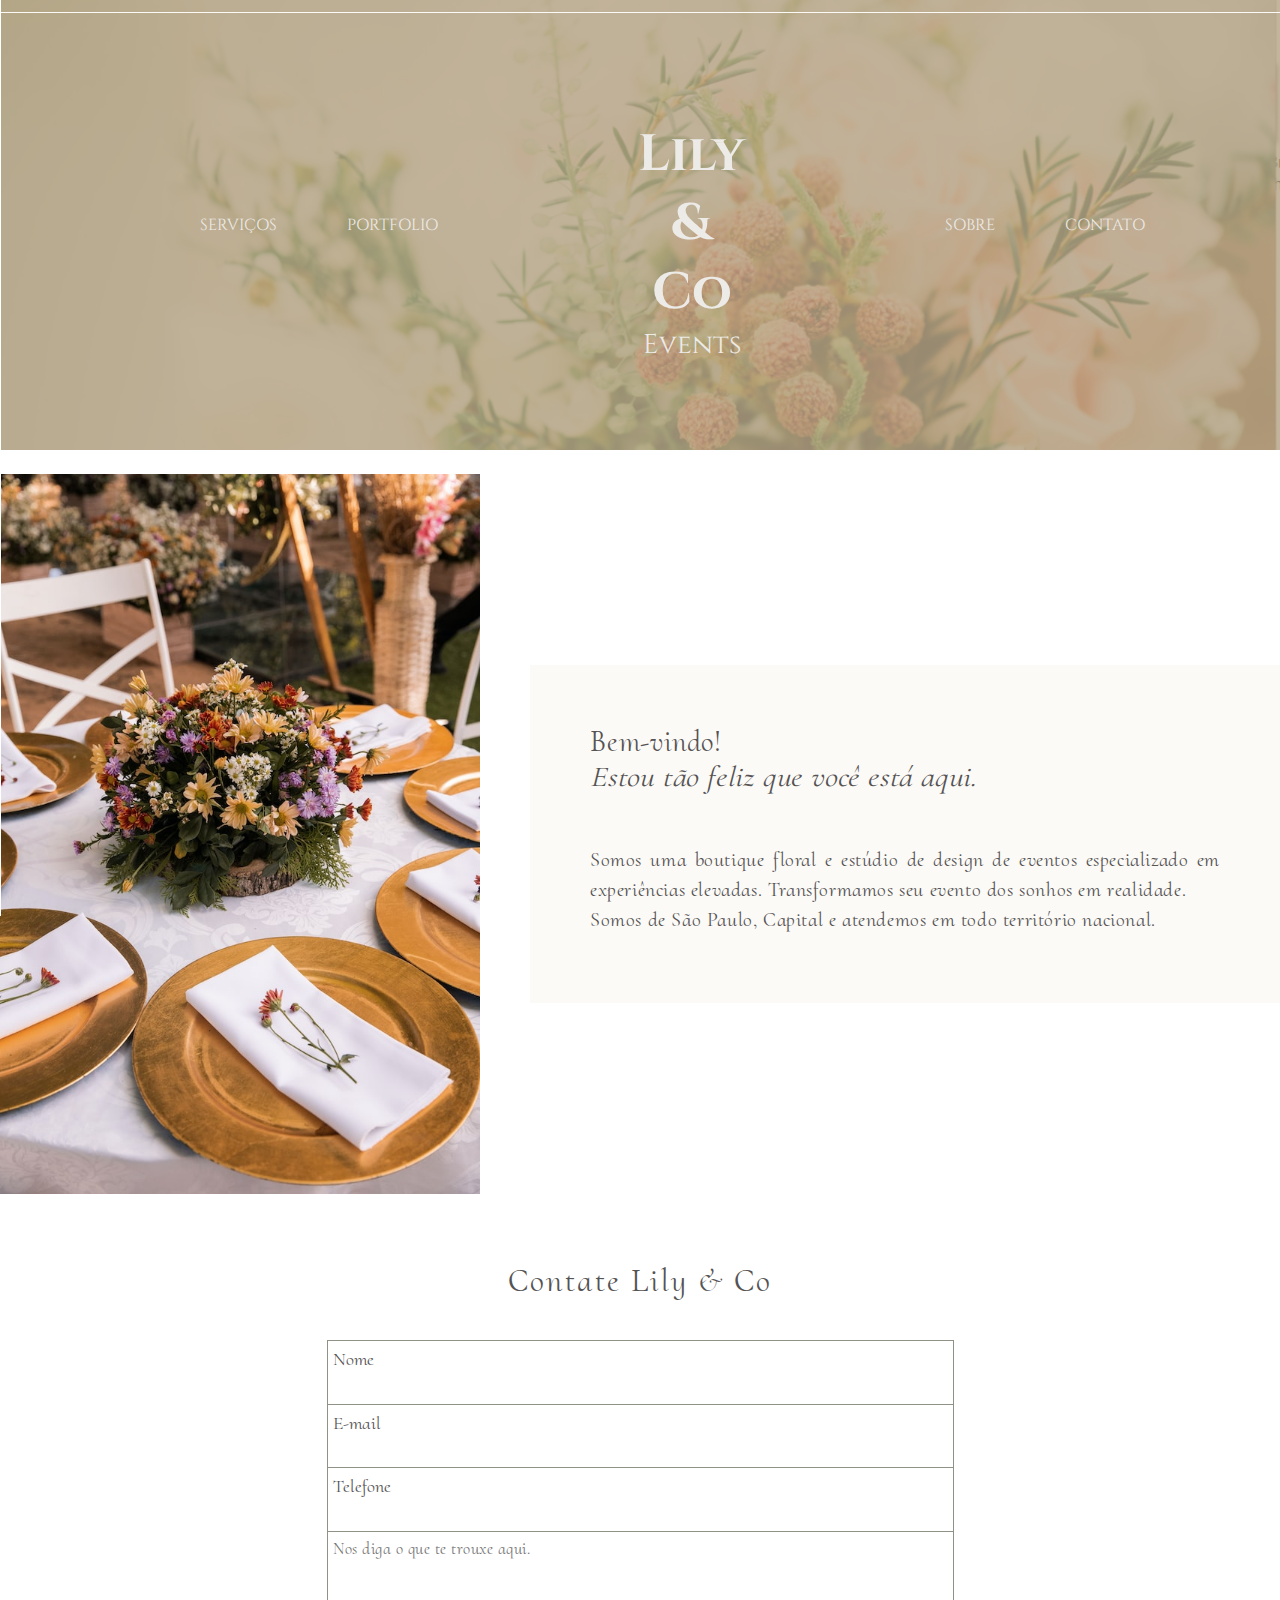
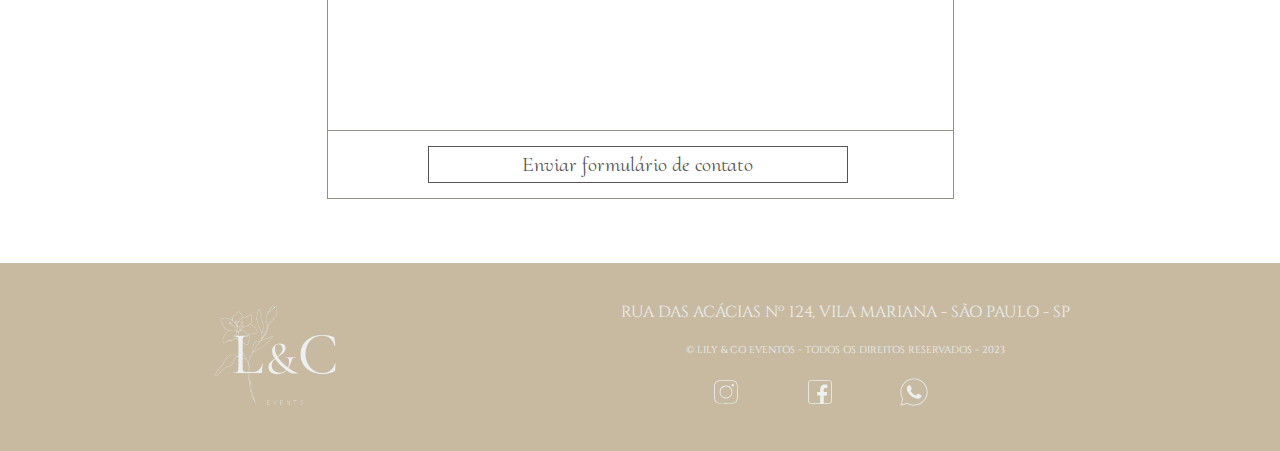
<file: index.html>
<!DOCTYPE html>
<html lang="pt-BR">
  <head>
    <meta charset="UTF-8" />
    <meta http-equiv="X-UA-Compatible" content="IE=edge" />
    <meta name="viewport" content="width=device-width, initial-scale=1.0" />
    <title>Lily & Co - Events</title>
    <link rel="stylesheet" href="./main.css" />
  </head>
  <body>
    <header>
      <div class="navbar-desktop-top-line"></div>
      <nav class="nav-left">
        <ul>
          <li>
            <a href="#services" title="Nossos Serviços">Serviços</a>
          </li>
          <li>
            <a href="#portifolio" title="Nosso Portifolio">Portfolio</a>
          </li>
        </ul>
      </nav>
      <div class="header-content">
        <h1>Lily & Co</h1>
        <p>Events</p>
      </div>
      <nav class="nav-right">
        <ul>
          <li>
            <a href="#about">Sobre</a>
          </li>
          <li>
            <a href="#contact">Contato</a>
          </li>
        </ul>
      </nav>
    </header>
    <section>
      <div class="container">
        <img src="./images/table.jpg" alt="Mesa" />
        <div class="conteudo">
          <h3>Bem-vindo!</h3>
          <h3><em>Estou tão feliz que você está aqui.</em></h3>
          <p>
            Somos uma boutique floral e estúdio de design de eventos
            especializado em experiências elevadas. Transformamos seu evento dos
            sonhos em realidade.
            <br />
            Somos de São Paulo, Capital e atendemos em todo território nacional.
          </p>
        </div>
      </div>
    </section>
    <section id="contact">
      <div class="container">
        <div>
          <h3>Contate Lily & Co</h3>
          <div class="contact-methods"></div>
             <form>  
              <div class="contact-full">
                <div class="contact-name">
                  <label for="name" >Nome</label
                    ><input id="name" type="text"  required />        
                </div>
                <div class="contact-email">
                  <label for="email" >E-mail</label
                    ><input id="email" type="email"  required />        
                </div>
                <div class="contact-tel">
                  <label for="phone" >Telefone</label
                    ><input id="phone" type="tel"  required />        
                </div>
                <div class="textarea">
                  <textarea placeholder="Nos diga o que te trouxe aqui." required></textarea>
                </div>
                <div class="button">
                  <button type="submit">Enviar formulário de contato</button>
                </div>
              </div>                
             </form>
           </div>
        </div>
      </div>
    </section>
    <footer>
      <div class="container">
        <div class="footer">
          <div class="logo">
            <img src="./images/logo-lc.png" alt="Logo" /></div>
           <div class="line"></div>
            <div class="description">
          <p>Rua das Acácias nº 124, Vila Mariana - São Paulo - SP</p>
          <p id="legal">&copy; Lily & Co Eventos - Todos os direitos reservados - 2023</p>
        <img id="social-media" src="/images/instagram.svg" alt="logo Instagram">
        <img id="social-media" src="/images/facebook.svg" alt="logo Facebook">
        <img id="social-media" src="/images/whatsapp.svg" alt="logo Whatsapp"></div>
        </div>
      </div>
    </footer>
  </body>
</html>
</file>
<file: main.css>
@import url("https://fonts.googleapis.com/css2?family=Cinzel:wght@400;600&family=Cormorant+Upright:wght@300;400;500&family=Montserrat:wght@200&display=swap");

* {
  margin: 0;
  padding: 0;
  box-sizing: border-box;
}

html {
  overflow-x: hidden;
}

body {
  font-family: "Cinzel", serif;
  width: 100vw;
}

/* HEADER */

h1 {
  font-size: 3.2rem;
  text-align: center;
  align-items: center;
}

ul {
  list-style: none;
  display: flex;
}

li {
  margin: 0 15px;
}

a {
  color: #edebe7;
  text-decoration: none;
  padding: 25px 20px;
  text-transform: uppercase;
}

a:hover {
  text-decoration: underline;
  color: #fff;
}

.nav-right,
.nav-left {
  justify-content: space-between;
  margin: auto 150px;
  padding: 15px;
  position: relative;
}

.header img {
  width: 100%;
}

header {
  display: flex;
  color: #edebe7;
  height: 50vh;
  background: no-repeat center/cover url("images/header.png");
  position: relative;
  width: 100vw;
}

header::before {
  position: absolute;
  width: 100vw;
  height: 50vh;
  content: "";
  background-color: rgba(186, 169, 138, 0.8);
}

.header-content {
  max-width: 400px;
  margin: 120px auto;
  text-align: center;
  position: relative;
}

.navbar-desktop-top-line {
  position: absolute;
  left: 0%;
  top: 12px;
  right: auto;
  bottom: auto;
  width: 100%;
  height: 1px;
  background-color: #fcfaf7;
}

.header-content p {
  position: relative;
  font-size: 3vh;
}

.navbar-desktop-top-line {
  position: absolute;
  left: 0%;
  top: 12px;
  right: auto;
  bottom: auto;
  width: 100%;
  height: 1px;
  background-color: #fcfaf7;
}

/* MAIN */

.container {
  max-width: 1280px;
  width: 100%;
  margin: 0 auto;
}

section .container {
  display: flex;
  align-items: center;
  justify-content: space-between;
}

section .container {
  align-items: center;
  text-align: justify;
}

section {
  padding: 24px 0;
}

section p {
  margin-bottom: 8px;
}

.container img {
  margin-right: 50px;
  height: 80vh;
}

.conteudo {
  background-color: #fcfaf7;
  width: 60%;
  padding: 60px;
  margin-bottom: 3rem;
  margin-top: 3rem;
}

.conteudo h3 {
  font-family: "Cormorant Upright", serif;
  color: #555353;
  font-size: 1.8rem;
  line-height: 1.2em;
  font-weight: 400;
  letter-spacing: 0.05rem;
}

.conteudo p {
  font-family: "Cormorant Upright", serif;
  color: #555353;
  font-size: 1.25em;
  line-height: 1.5em;
  letter-spacing: 0.03em;
  padding-top: 50px;
}

/* Formulario  */

#contact .container {
  display: flex;
  justify-content: center;
}

#contact .container h3 {
  font-family: "Cormorant Upright", serif;
  margin: 20px 0 40px 0;
  text-align: center;
  color: #555353;
  font-size: 2rem;
  line-height: 1.2em;
  font-weight: 400;
  letter-spacing: 0.075em;
}

.contact-full {
  border: 1px solid #8f9386;
  display: block;
  margin-bottom: 40px;
}

.textarea,
.contact-email {
  border-bottom: 1px solid #8f9386;
  border-top: 1px solid #8f9386;
}

textarea,
.contact-full input {
  border: none;
  outline: none;
  margin: 0;
  font-family: "Cormorant Upright", serif;
  color: #1c1c1c;
  font-size: 0.9em;
  line-height: 1.5em;
  letter-spacing: 0.03em;
}

.contact-full .textarea,
.contact-full .contact-email,
.contact-full .contact-name,
.contact-full .contact-tel {
  padding: 5px;
  padding-right: 200px;
  font-family: "Cormorant Upright", serif;
  color: #555353;
  font-size: 1.15em;
  line-height: 1.5em;
}

form input,
form textarea,
form button {
  display: block;
  width: 420px;
  margin-bottom: 8px;
}
form button {
  padding: 5px;
  margin-left: 100px;
  margin-top: 15px;
  margin-bottom: 15px;
  font-family: "Cormorant Upright", serif;
  color: #555353;
  background-color: #fff;
  font-size: 1.3em;
  border: 0.5px #555353 solid;
  cursor: pointer;
}

form textarea {
  resize: none;
  height: 180px;
}

form button:hover {
  text-decoration: underline 0.5px;
}

/* FOOTER */

footer {
  background-color: rgba(186, 169, 138, 0.8);
  color: #ecf0f1;
  padding: 16px 0;
}
.footer {
  display: flex;
  align-items: center;
  justify-content: space-evenly;
  text-align: center;
}

footer p {
  text-transform: uppercase;
  padding: 10px 0;
}

.footer img {
  height: 150px;
  padding: 0;
}

.footer .line {
  background-color: #fff;
  bottom: -16px;
  left: 0;
  position: absolute;
  top: -16px;
  width: 1px;
}

#legal {
  font-size: 10px;
}

#social-media {
  width: 40px;
  height: 50px;
}
</file>
